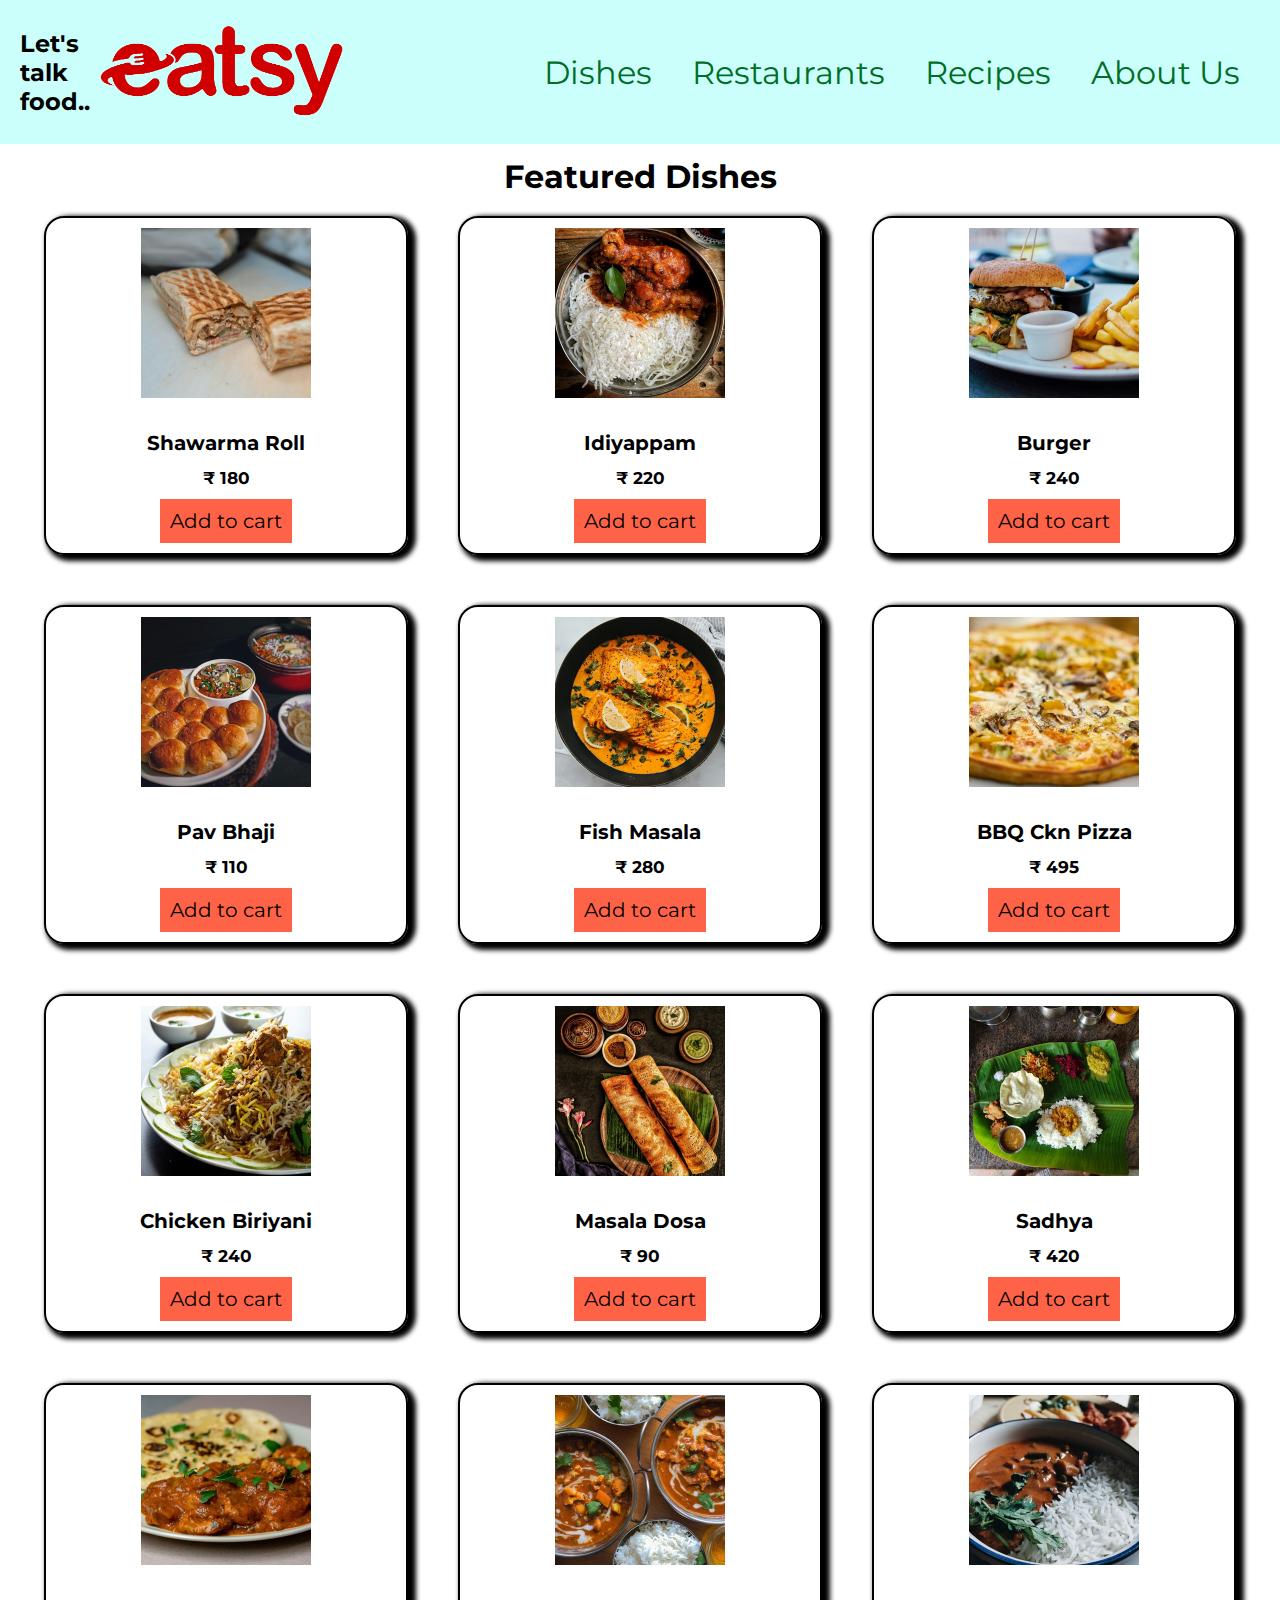
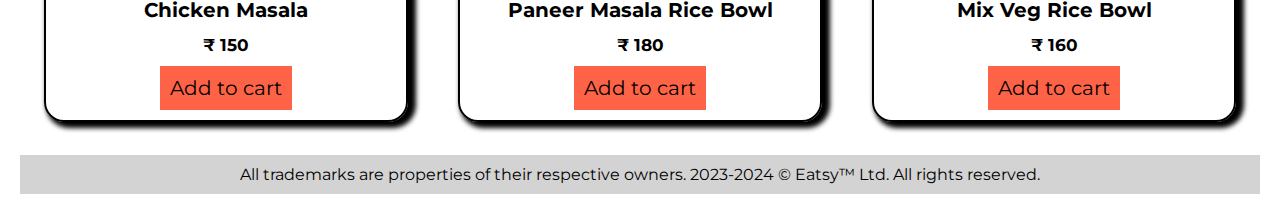
<file: index.html>
<!DOCTYPE html> 
<html lang="en"> 

<head> 
	<meta charset="UTF-8"> 
	<meta name="viewport"
	content="width=device-width, initial-scale=1.0"> 
	<link rel="stylesheet" href="style.css"> 
    <link href="https://fonts.googleapis.com/css?family=Montserrat:100, 200, 300" rel="stylesheet"> 
    <link rel="icon" type="image/x-icon" href="./assets/favicon.ico">
    <title>Eatsy.com - Let's talk food..</title>
</head> 
<body> 
	<header>
        <div id="first_block" class="title_block">
            <div id="heading">
                <h2 id="tagline">Let's talk food..</h2>
                <div id="logo-container">
                    <span id="title"><a href="/"><img height = 100px id="logo" src="./assets/logo.png"/></span>
                </div>                                 
            </div>
            <nav id="navbar"> 
                <ul id="navcontent"> 
                    <li><a href="#">Dishes</a></li> 
                    <li><a href="#">Restaurants</a></li> 
                    <li><a href="#">Recipes</a></li> 
                    <li><a href="#">About Us</a></li> 
                </ul> 
            </nav>
        </div>
	</header> 
	<!-- <hr>	 -->
	<div id="second_block" class="block"> 
        <h1 class="section" id="s1">Featured Dishes</h1> 
		<div class="card-container" id="card-wrapper"> 
			<div class="item"> 
                <img src="./assets/images/1.jpg" alt="eatsy.com" height="50%"><br>
                <p>Shawarma Roll</p>
                <p><small>₹ 180</small></p>
				<button class="btn">Add to cart</button> 
			</div> 
			<div class="item"> 
                <img src="./assets/images/2.jpg" alt="eatsy.com" height="50%"><br>
                <p>Idiyappam</p>
                <p><small>₹ 220</small></p>
				<button class="btn">Add to cart</button> 
			</div> 
            <div class="item"> 
                <img src="./assets/images/3.jpg" alt="eatsy.com" height="50%"><br>
                <p>Burger</p>
                <p><small>₹ 240</small></p>
				<button class="btn">Add to cart</button> 
			</div> 
			<div class="item"> 
                <img src="./assets/images/4.jpg" alt="eatsy.com" height="50%"><br>
                <p>Pav Bhaji</p>
                <p><small>₹ 110</small></p>
				<button class="btn">Add to cart</button> 
			</div> 
			<div class="item"> 
                <img src="./assets/images/5.jpg" alt="eatsy.com" height="50%"><br>
                <p>Fish Masala</p>
                <p><small>₹ 280</small></p>
				<button class="btn">Add to cart</button> 
			</div> 
            <div class="item"> 
                <img src="./assets/images/6.jpg" alt="eatsy.com" height="50%"><br>
                <p>BBQ Ckn Pizza</p>
                <p><small>₹ 495</small></p>
				<button class="btn">Add to cart</button> 
			</div> 
            <div class="item"> 
                <img src="./assets/images/7.jpg" alt="eatsy.com" height="50%"><br>
                <p>Chicken Biriyani</p>
                <p><small>₹ 240</small></p>
                <button class="btn">Add to cart</button> 
            </div> 
            <div class="item"> 
                <img src="./assets/images/8.jpg" alt="eatsy.com" height="50%"><br>
                <p>Masala Dosa</p>
                <p><small>₹ 90</small></p>
                <button class="btn">Add to cart</button> 
            </div> 
            <div class="item"> 
                <img src="./assets/images/9.jpg" alt="eatsy.com" height="50%"><br>
                <p>Sadhya</p>
                <p><small>₹ 420</small></p>
                <button class="btn">Add to cart</button> 
            </div> 
            <div class="item"> 
                <img src="./assets/images/10.jpg" alt="eatsy.com" height="50%"><br>
                <p>Chicken Masala</p>
                <p><small>₹ 150</small></p>
                <button class="btn">Add to cart</button> 
            </div> 
            <div class="item"> 
                <img src="./assets/images/11.jpg" alt="eatsy.com" height="50%"><br>
                <p>Paneer Masala Rice Bowl</p>
                <p><small>₹ 180</small></p>
                <button class="btn">Add to cart</button> 
            </div> 
            <div class="item"> 
                <img src="./assets/images/12.jpg" alt="eatsy.com" height="50%"><br>
                <p>Mix Veg Rice Bowl</p>
                <p><small>₹ 160</small></p>
                <button class="btn">Add to cart</button> 
            </div> 
        </div> 
    </div> 
	<footer>All trademarks are properties of their respective owners. 2023-2024 © Eatsy™ Ltd. All rights reserved.</footer> 
</body> 
</html>
</file>
<file: style.css>
*{
    margin:0px;
    padding:0px;
    font-family: 'Montserrat', sans-serif;
}

#first_block{
    display: flex;
    flex-direction: row;
    justify-content: space-between;
    align-items: center;
    background-color: rgb(202, 255, 251);
    padding: 20px;
    position:relative;
    z-index: 1024;
    width: 100%;
    box-sizing: border-box;
}

#heading{
    display: flex;
    gap: 10px;
    justify-content: center;
    align-items: center;
}

#heading #logo-container{
    height: 100%;
}

#tagline{    
    font-size: 1.5em;
    font-family: 'Montserrat', sans-serif;
    font-weight: 100 bold;
    text-decoration: none;
}

#navbar{
    display:flex;
    gap: 10px;
    width: 100vw;
    font-family: 'Montserrat', sans-serif;
    font-weight: 100 bold;
    justify-content: right;
    align-items: center;
}

#navcontent{
    display: flex;
    justify-content: center;
    align-items: center;
    font-size: 2em;
    height: 100%;
}

#navcontent li{
    list-style: none;
    height: 100%;
    display: flex;
    align-items: center;
    justify-content: center;
}
#navcontent li a{
    padding: 1px;
    color:rgb(0, 110, 39);
    text-decoration: none;
    padding: 20px;
    height: 100%;
}
#navcontent li a:hover {
    background-color: tomato;
    color: black;
}

.block{
    display: flex;
    flex-direction: column;
    flex-wrap:nowrap;
    gap: 20px;
    justify-content: space-between;
    align-items: center;
    padding: 1%;
}

.card-container{
    display: flex;
    flex-direction: row;
    flex-wrap:wrap;
    gap: 50px;
    justify-content: center;
    align-items: center; 
}

.btn{
    border: white;
    background-color:tomato;
    color: black;
    padding: 10px;
    font-size:20px;
    font-family: 'Montserrat', sans-serif;
}
.btn:hover{
    cursor: pointer;
    background-color: rgb(202, 255, 251);
}

.item{
    height:auto;
    box-shadow: 5px 3px 5px 3px;
    padding: 10px;
    display: flex;
    flex-direction: column;
    justify-content: center;
    align-items: center;
    font-size:10px;
    gap: 10px;
    border: 2px solid black;
    border-radius: 20px;
    box-sizing: border-box;
}

.item img{
    width: 50%;
    overflow: hidden;
}

.item p{
    padding: 0px;
    margin: 0px;
    font-size:20px;
    font-weight: bold;
}

.section{
    text-align: center;
    color:rgb(0, 0, 0);
    font-family: 'Montserrat', sans-serif;
    font-weight: 100 bold;
}

footer{
    text-align: center;
    margin: 20px;
    border: white;
    background-color: lightgrey;
    padding: 10px;
}

@media (max-width:1040px) {
    #first_block, 
    #heading{
        display: flex;
        flex-direction: column;
    } 

    #navbar{
        display:flex;
        justify-content: center;
    } 
}

@media (max-width:720px) {
    #first_block, 
    #heading{
        display: flex;
        flex-direction: column;
    } 

    #navbar{
        display:flex;
        justify-content: center;
    }

    #navcontent{
        display: flex;
        flex-direction: column;
    }
}
</file>
